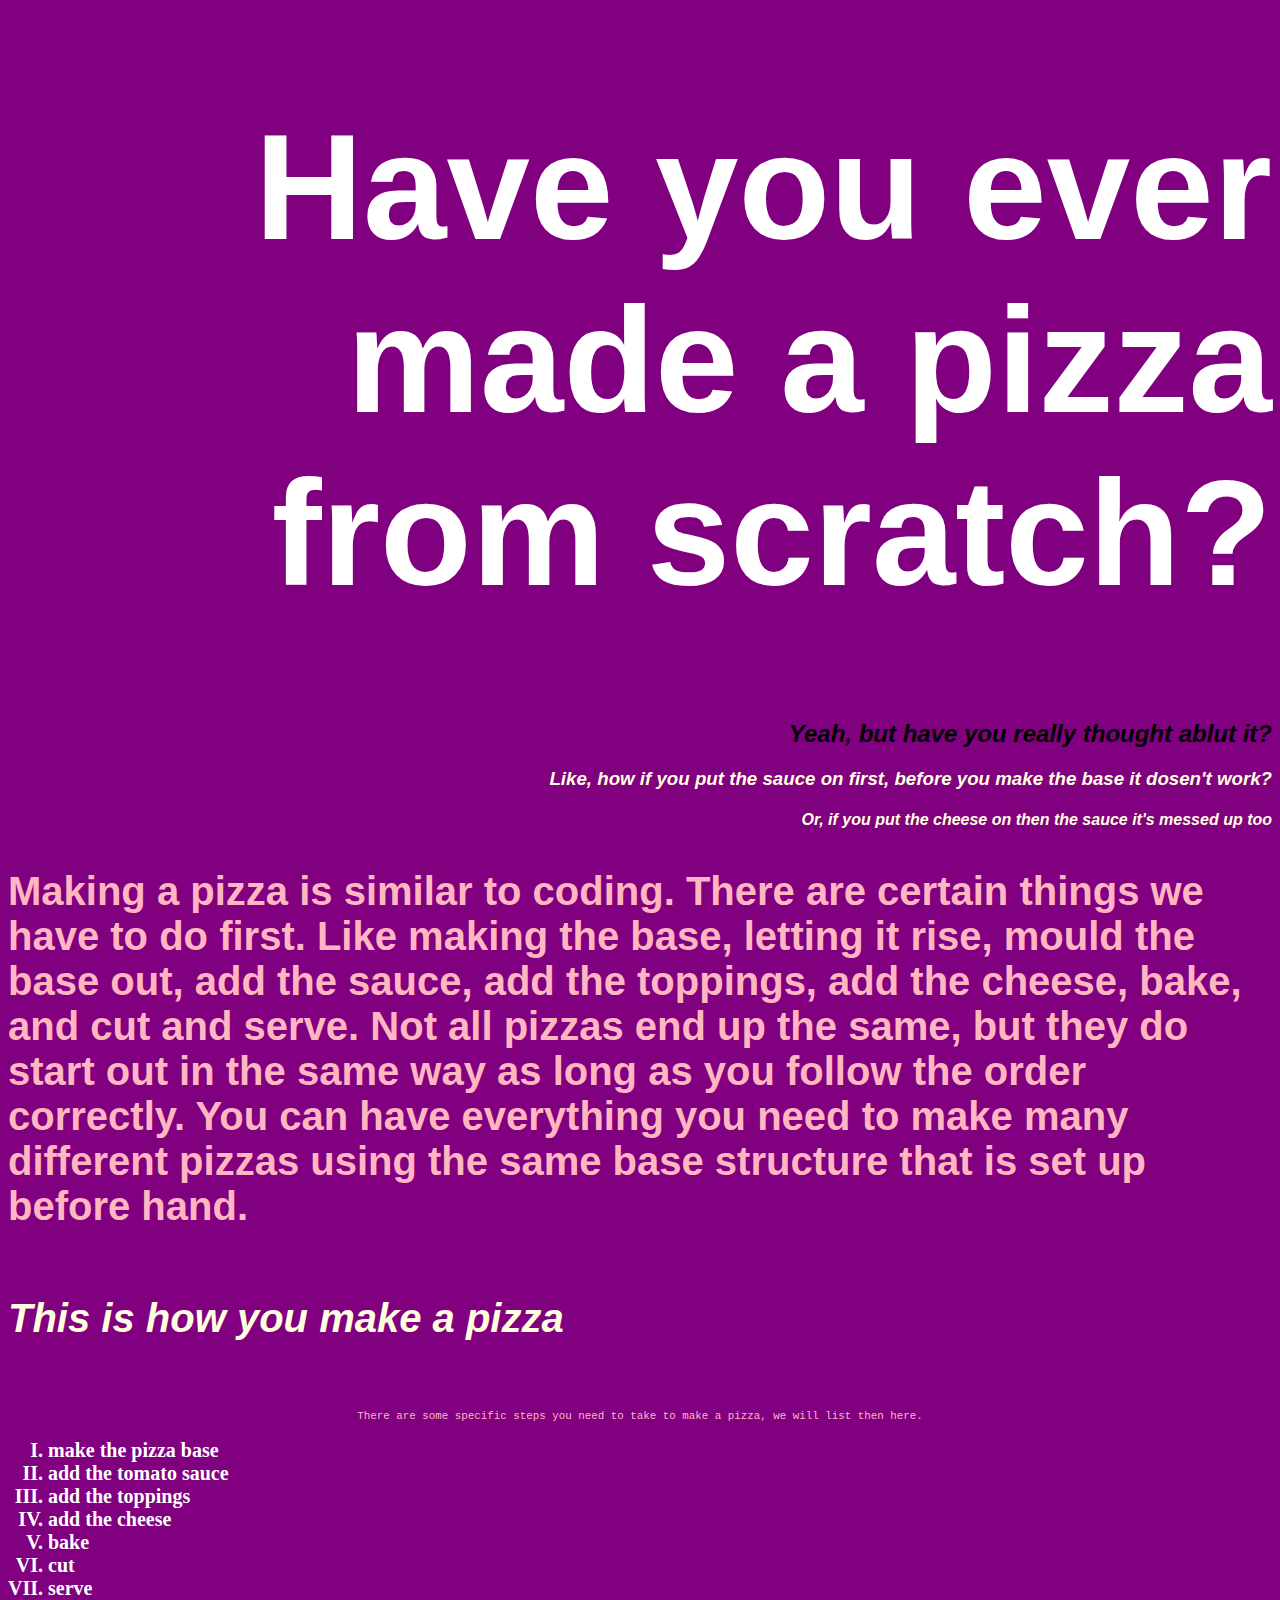
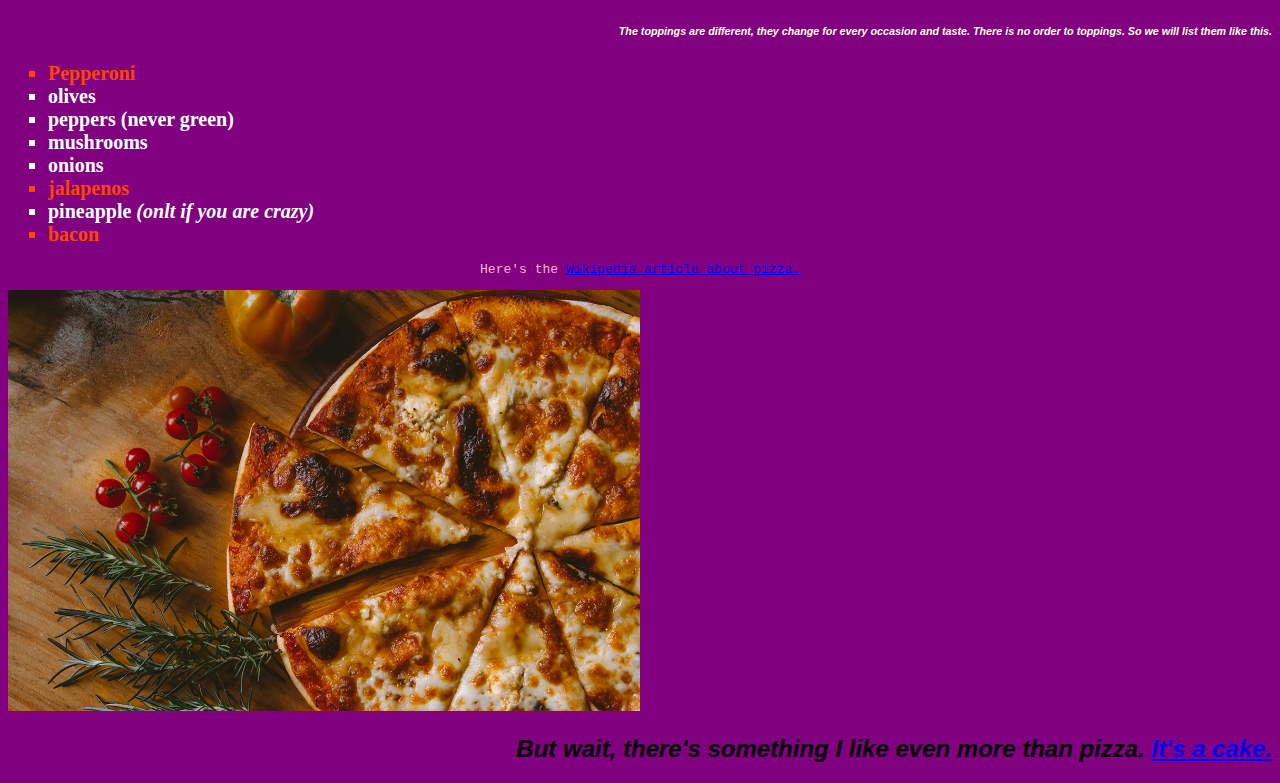
<file: html_worksheet/html_css/index.html>
<!DOCTYPE html>
<html lang="eng">
    <head>
        <meta charset+"UTF-8">
        <meta http-equiv="X-UA-Compatible" cantent="IE=edge">
        <meta name="viewpoint" content="width=device-width, intial-scale=1.0">

        <link rel='stylesheet' href='styles.css'>

        <title>Document</title>
    </head>
    <body>
        <h1>Have you ever made a pizza from scratch?</h1>
        <h2>Yeah, but have you really thought ablut it?</h2>
        <h3>Like, how if you put the sauce on first, before you make the base it dosen't work?</h3>
        <h4>Or, if you put the cheese on then the sauce it's messed up too</h4>

        <p class="special">Making a pizza is similar to coding. There are certain things we have to do first. Like making the base, letting it rise, mould the base out, add the sauce, add the toppings, add the cheese, bake, and cut and serve. Not all pizzas end up the same, but they do start out in the same way as long as you follow the order correctly. You can have everything you need to make many different pizzas using the same base structure that is set up before hand.</p>

        <h5 class="special">This is how you make a pizza</h5>
        <p><small>There are some specific steps you need to take to make a pizza, we will list then here.</small></p>

        <ol>
            <li>make the pizza base</li>
            <li>add the tomato sauce</li>
            <li>add the toppings</li>
            <li>add the cheese</li>
            <li>bake</li>
            <li>cut</li>
            <li>serve</li>
        </ol>

        <h6>The toppings are different, they change for every occasion and taste. There is no order to toppings. So we will list them like this.</h6>

        <ul>
            <li class="fave">Pepperoni</li>
            <li>olives</li>
            <li>peppers <strong>(never green)</strong></li>
            <li>mushrooms</li>
            <li>onions</li>
            <li class="fave">jalapenos</li>
            <li>pineapple <em>(onlt if you are crazy)</em></li>
            <li class="fave">bacon</li>
        </ul>

        <p>Here's the <a href="https://en.wikipedia.org/wiki/Pizza" target="_blank">Wikipedia article about pizza.</a></p>

        <img class="pizza" src="images/pizza.jpg" alt="a picture of a pizza">

        <h2>But wait, there's something I like even more than pizza. <a href="cake.html" target="_blank">It's a cake.</a></h2>

    </body>
</html>
</file>
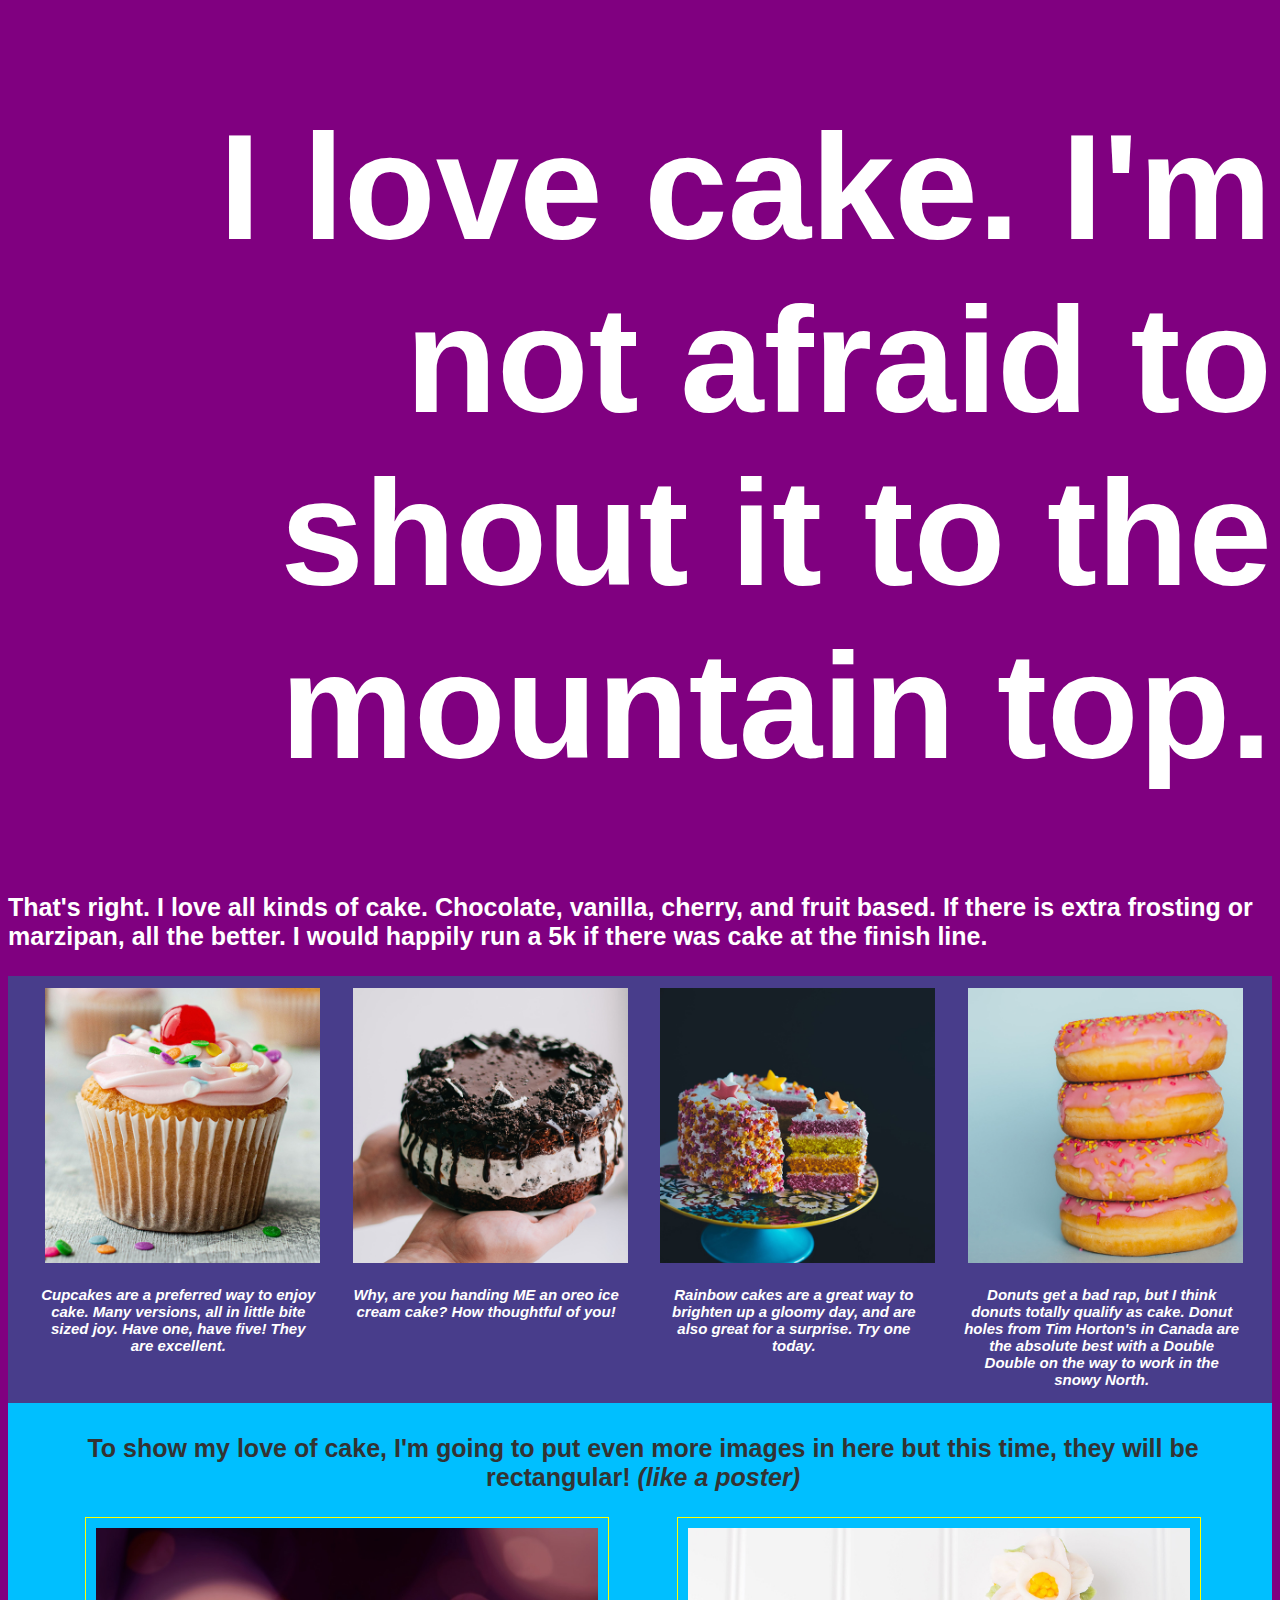
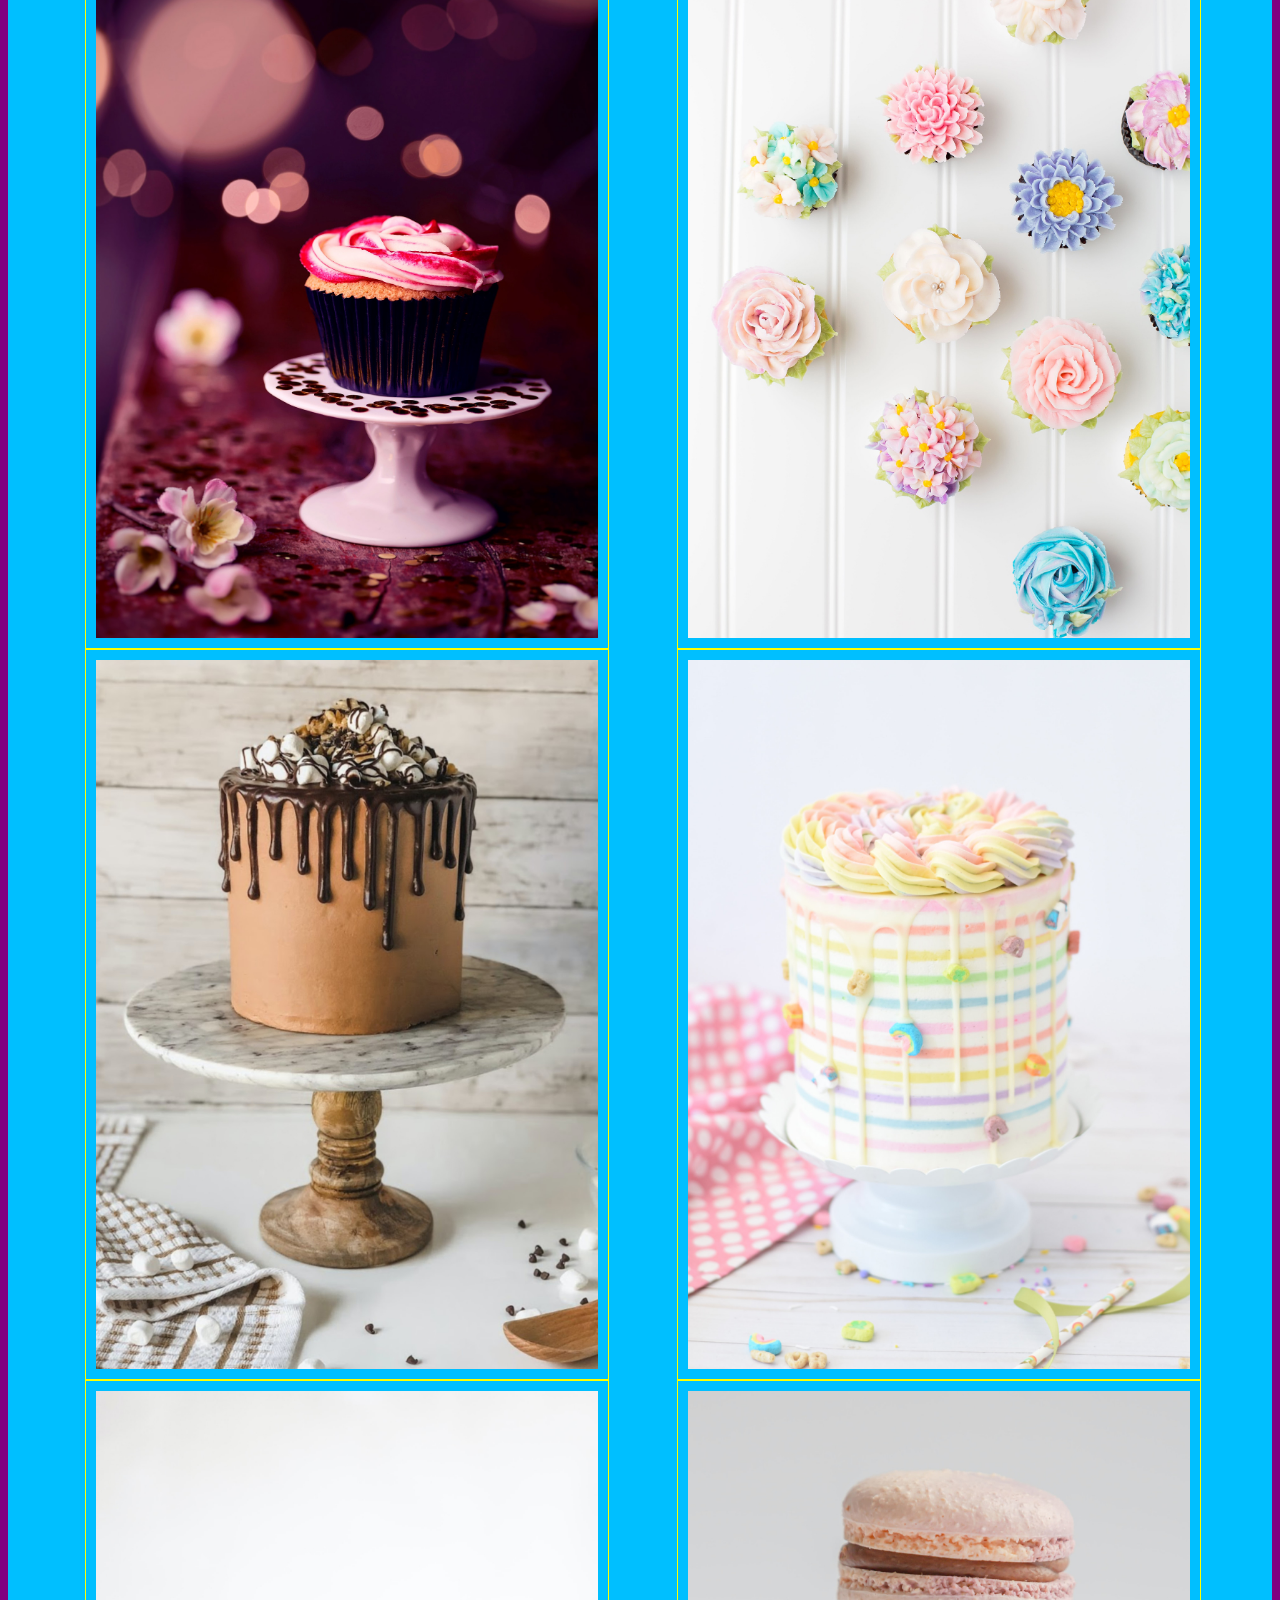
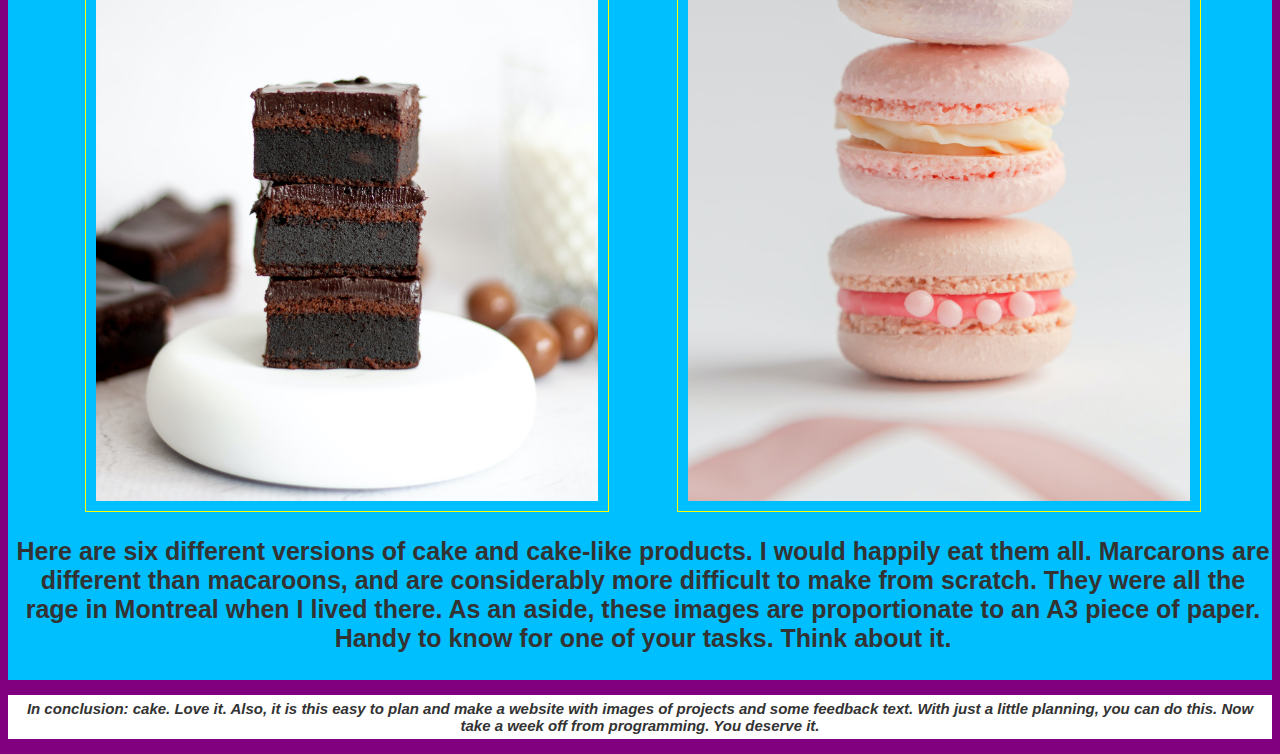
<file: html_worksheet/html_css/cake.html>
<!DOCTYPE html>
<html lang="en">

<head>
    <meta charset="UTF-8">
    <meta http-equiv="X-UA-Compatible" content="IE=edge">
    <meta name="viewport" content="width=device-width, initial-scale=1.0">

    <link rel='stylesheet' href='styles.css' />

    <link rel='stylesheet' href='styles2.css' />

  

    <title>I Love Cake</title>
</head>

<body>

    <!-- This is the header for the cake page -->
    <header>
        <h1>I love cake. I'm not afraid to shout it to the mountain top.</h1>

        <p class="cake-text">That's right. I love all kinds of cake. Chocolate, vanilla, cherry, and fruit based. If there is extra frosting or marzipan, all the better. I would happily run a 5k if there was cake at the finish line.</p>
    </header>




    <!-- main body about my love of cake -->

    <main>

        <!-- begin square images  -->
        <section class="section-one">
            <div class="container">

                <div class="cake-group">
                    <img class="cake-item" src="images/cake1.jpg" alt="a photo of a cupcake">

                    <p class="cake-text caption">Cupcakes are a preferred way to enjoy cake. Many versions, all in
                    little bite sized joy. Have one, have five! They are excellent.</p>

                </div>

                <div class="cake-group">

                    <img class="cake-item" src="images/cake2.jpg" alt="a photo of an oreo ice cream cake">


                    <p class="cake-text caption">Why, are you handing ME an oreo ice cream cake? How thoughtful of you!
                    </p>

                </div>

                <div class="cake-group">

                    <img class="cake-item" src="images/cake3.jpg" alt="a photo of a rainbow cake">

                    <p class="cake-text caption">Rainbow cakes are a great way to brighten up a gloomy day, and are also
                        great
                        for a surprise. Try one today. </p>

                </div>

                <div class="cake-group">
                    <img class="cake-item" src="images/cake4.jpg" alt="a photo of a donut">


                    <p class="cake-text caption">Donuts get a bad rap, but I think donuts totally qualify as cake. Donut
                        holes
                        from Tim Horton's in Canada are the absolute best with a Double Double on the way to work in the
                        snowy
                        North.</p>
                </div>
            </div>
        </section>

        <!-- Begin poster size images -->


        <section class="section-two">



            <p class="cake-text dark center">To show my love of cake, I'm going to put even more images in here but this time,
                they will be rectangular! <em>(like a poster)</em> </p>

            <div class="container">
                <img class="cake-poster-item" src="images/cakeposter1.jpg" alt="a photo of a cupcake">

                <img class="cake-poster-item" src="images/cakeposter2.jpg" alt="a photo of many cupcakes with icing that looks like flowers">

                <img class="cake-poster-item" src="images/cakeposter3.jpg" alt="a photo of a chocolate popcorn marshmallow cake">

                <img class="cake-poster-item" src="images/cakeposter4.jpg" alt="a photo of a rainbow cake not cut">

                <img class="cake-poster-item" src="images/cakeposter5.jpg" alt="a photo of a stack of fudgy brownies">

                <img class="cake-poster-item" src="images/cakeposter6.jpg" alt="a photo of a three pink marcarons">

            </div>

            <p class="cake-text dark center">Here are six different versions of cake and cake-like products. I would happily eat them all. Marcarons are different than macaroons, and are considerably more difficult to make from scratch. They were all the rage in Montreal when I lived there. As an aside, these images are proportionate to an A3 piece of paper. Handy to know for one of your tasks. Think about it.</p>
        </section>
    </main>

    <footer>
        <p class="cake-text caption disclaimer dark">In conclusion: cake. Love it. Also, it is this easy to plan and make a
            website with images of projects and some feedback text. With just a little planning, you can do this. Now
            take a week off from programming. You deserve it.</p>

    </footer>
</body>

</html>
</file>
<file: html_worksheet/html_css/styles.css>
body{
    background-color: purple;
}

p{
    font-family: monospace;
    text-align: center;
    color: lightpink;
}

h1,h2,h3,h4,h5,h6{
    font-family: Verdana, Geneva, Tahoma, sans-serif;
    color: lightyellow;
    font-style: italic;
    text-align: right;
}

h1{
    font-family: Impact, Haettenschweiler, 'Arial Narrow Bold', sans-serif;
    font-size: 150px;
    color: white;
    font-style: normal;
}

h2{
    color: black;
}

.special {
    font-family:'Gill Sans', 'Gill Sans MT', Calibri, 'Trebuchet MS', sans-serif;
    font-weight: bold;
    font-size: 40px;
    text-align:left;
}

ul {
    list-style-type:square;
}

ol{
    list-style-type: upper-roman;
}

li{
    color: white;
    font-size: 20px;
    font-weight: bold;
}

.fave{
    color: orangered;
}

.pizza{
    width: 50%;
}

/* Cake page */

.cake-text {
    font-family: Verdana, Geneva, Tahoma, sans-serif;
    text-align: left;
    color: white;
    font-size: 25px;
    font-weight:bold;
}

.section-one {
    background-color: darkslateblue;
}

.caption {
    font-size: 15px;
    font-style: italic;
    text-align: center;
}

.container {
    display: flex;
    justify-content: space-evenly;
    flex-wrap: wrap;
}

.cake-item {
    width: 275;
    height: 275px;
    padding: 4px;
}

.cake-group {
    width: 275px;
}
</file>
<file: html_worksheet/html_css/styles2.css>
/* Un-comment by deleting the star and slash on the beginning and end of every style. Try different styles, look up what you can do and change, or the options VSC gives you*/
/* ======================================== */


/* ====poster section====*/


/* below styles all sections */

 

section { 
    padding: 8px 0px 0px 0px;
} 



/* below styles only "section 2" */



.section-two {
    padding: 6px 2px 2px 8px;
    background-color: deepskyblue;
} 



/* designating a % for width for an image allows a rescale when web brower moves */

.cake-poster-item {
    border: 1px solid yellow; 
    display: flex; 
    flex-wrap: wrap;
    width: 40%;   
    padding: 10px; 
 } 

 
.dark {
    color: #333333;
}  

 
.center {
    text-align: center;
}  



/*====footer styles====*/


footer {
    
    background-color: white;
    
}  

.disclaimer {   
    padding: 5px;
    text-align: center;
}
</file>
